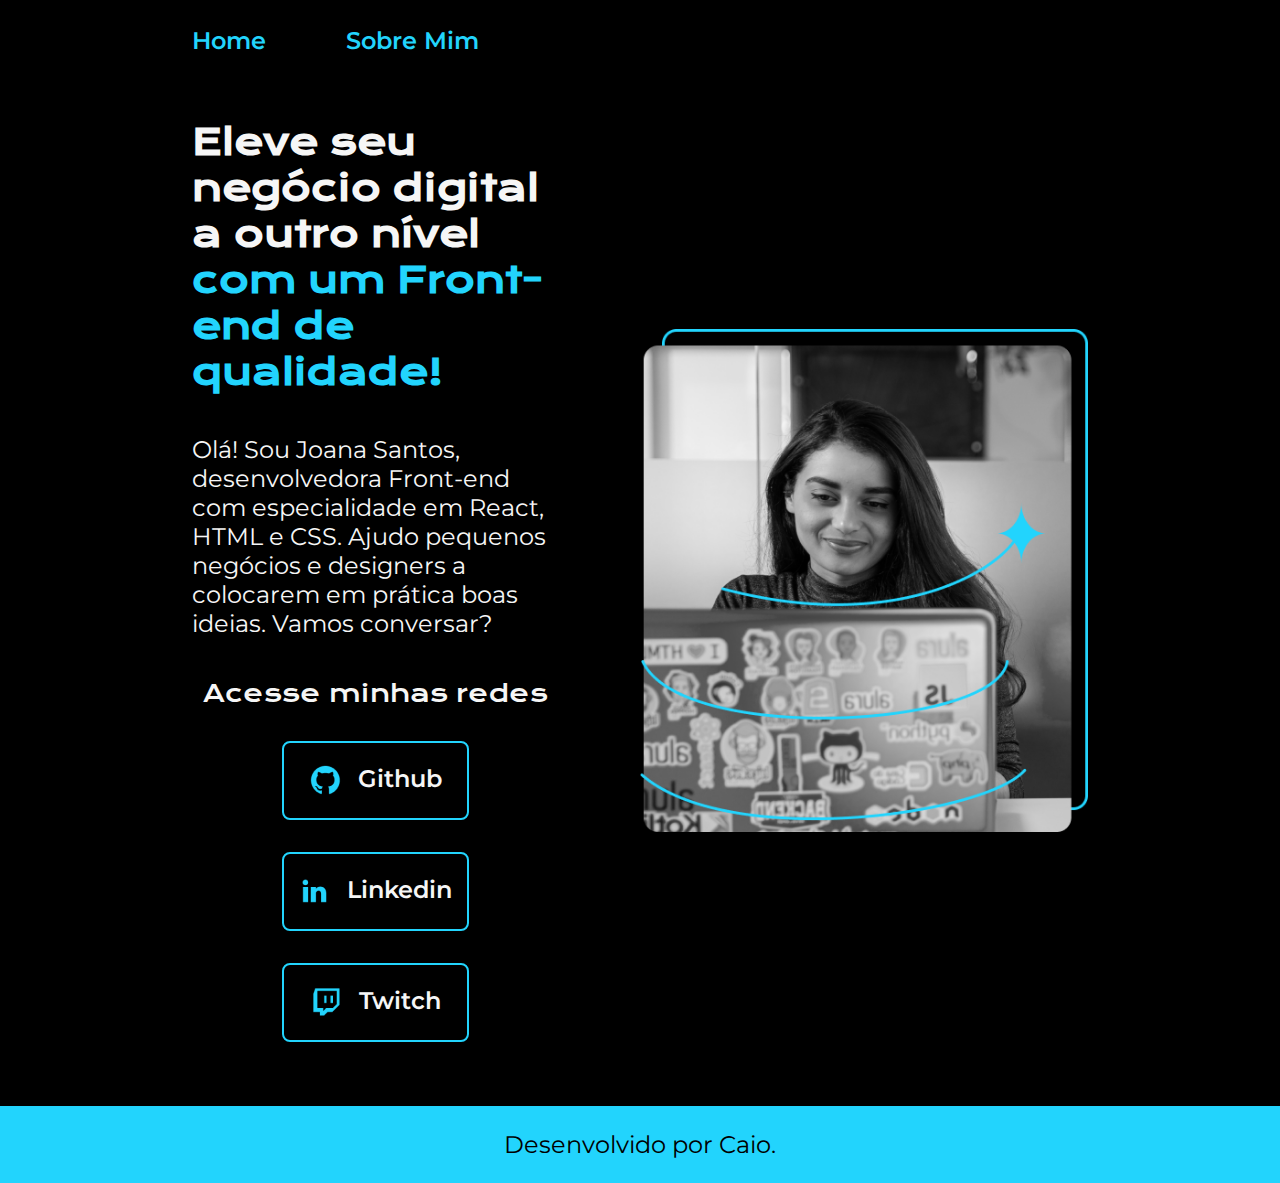
<file: index.html>
<!DOCTYPE html>
<html lang="pt-br">
<head>
    <meta charset="UTF-8">
    <meta http-equiv="X-UA-Compatible" content="IE=edge">
    <meta name="viewport" content="width=device-width, initial-scale=1.0">
        <title>Portifólio</title>
            <link rel="stylesheet" href="styles/style.css">
</head>
<body>
    <header class="cabecalho">
        <nav class="cabecalho__menu">
            <a class="cabecalho__menu__link" href="index.html">Home</a>
            <a class="cabecalho__menu__link" href="about.html">Sobre Mim</a>
        </nav>
    </header>
        <main class="apresentacao">
            <section class="apresentacao__conteudo">
        
            <h1 class="apresentacao__conteudo__titulo">Eleve seu negócio digital a outro nível <strong class="titulo-destaque">com um Front-end de qualidade!</strong> </h1>
            
            <p class="apresentacao__conteudo__texto">Olá! Sou Joana Santos, desenvolvedora Front-end com especialidade em React, HTML e CSS. Ajudo pequenos negócios e designers a colocarem em prática boas ideias. Vamos conversar?</p>
            <div class="apresentacao__links">
                <h2 class="apresentacao__links__subtitulo">Acesse minhas redes</h2>
                <a class="apresentacao__links__navegacao" href="https://www.github.com">
                    <img src="./Assets/github.png" >
                    Github
                </a>
                <a class="apresentacao__links__navegacao" href="https://www.linkedin.com">
                    <img src="./Assets/linkedin.png" >
                    Linkedin
                </a>
                <a class="apresentacao__links__navegacao" href="https://www.twitch.tv">
                    <img src="./Assets/twitch.png" >
                    Twitch
                </a>
            </div>
            </section>
        <img class="apresentacao__imagem" src="Assets/Imagem.png" alt="Foto da Joana Programando">

        </main>
    <footer class="rodape">
        <p>Desenvolvido por Caio.</p>
    </footer>
</body>
</html>
</file>
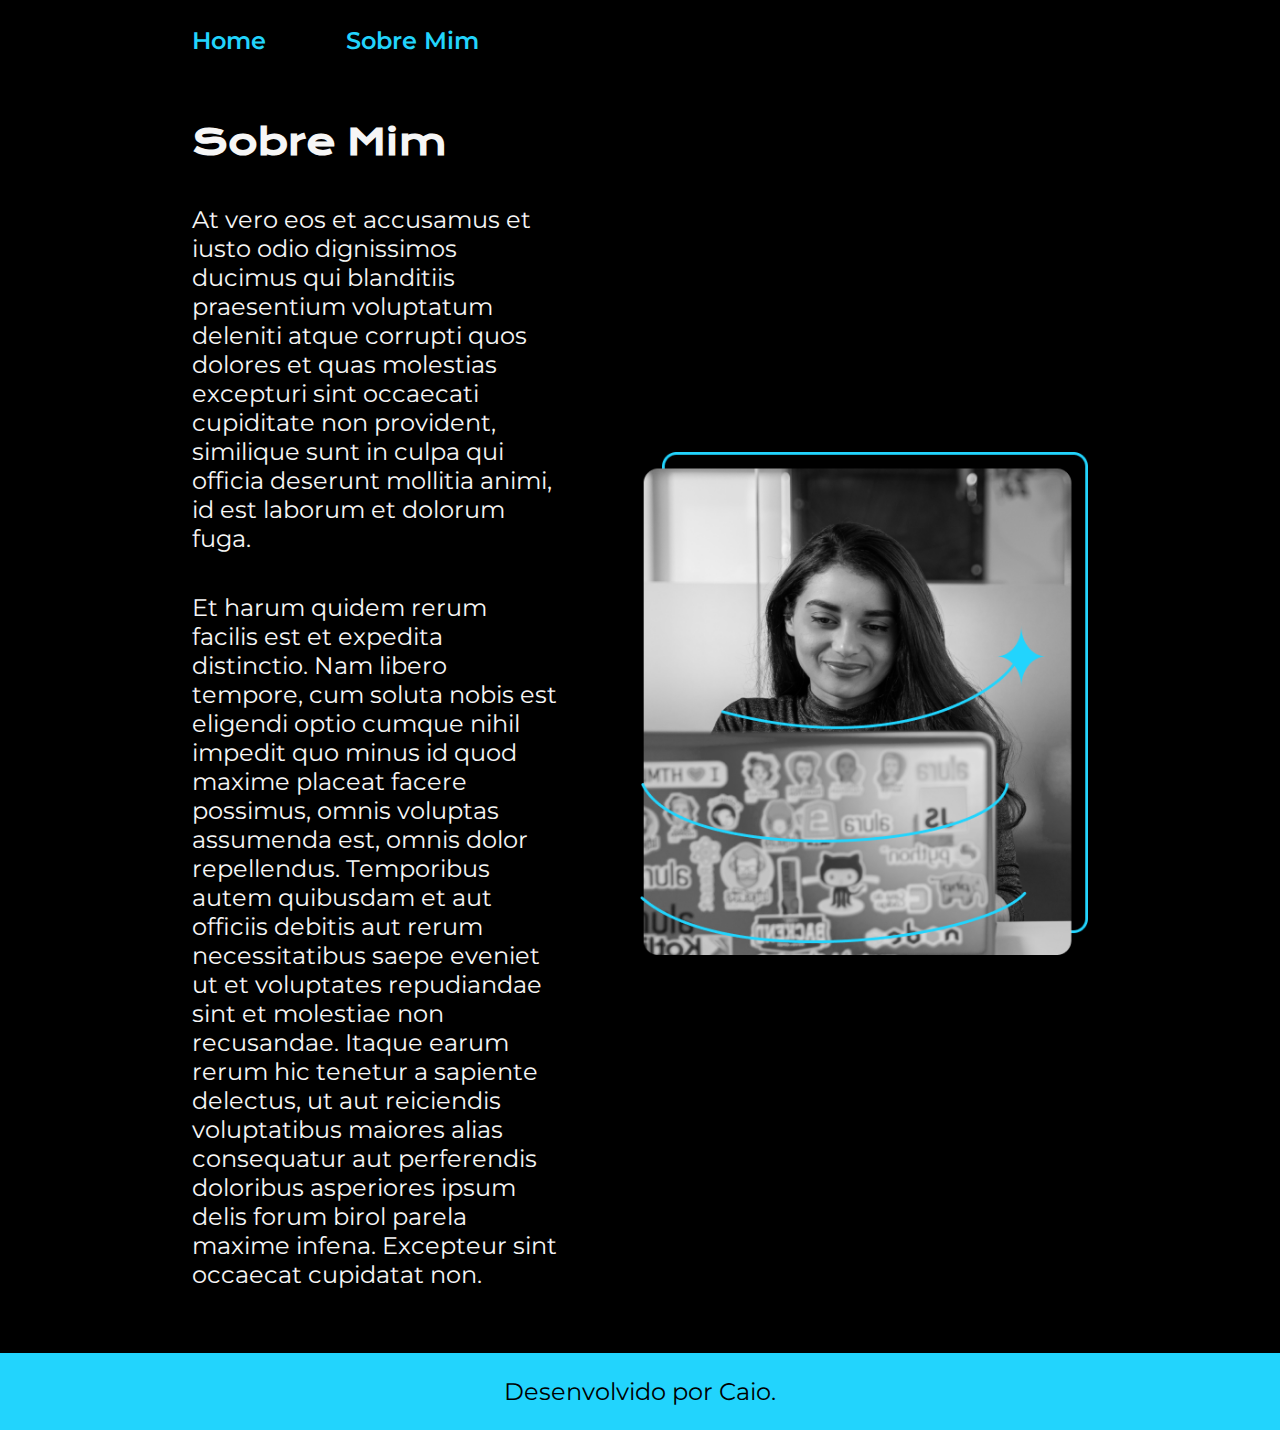
<file: about.html>
<!DOCTYPE html>
<html lang="pt-br">
<head>
    <meta charset="UTF-8">
    <meta http-equiv="X-UA-Compatible" content="IE=edge">
    <meta name="viewport" content="width=device-width, initial-scale=1.0">
    <title>Sobre Mim</title>
    <link rel="stylesheet" href="./styles/style.css">
</head>
<body>
    <header class="cabecalho">
        <nav class="cabecalho__menu">
            <a class="cabecalho__menu__link" href="index.html">Home</a>
            <a class="cabecalho__menu__link" href="about.html">Sobre Mim</a>
        </nav>
    </header>

    <main class="apresentacao">
        <section class="apresentacao__conteudo">
            
            <h1 class="apresentacao__conteudo__titulo">Sobre Mim</h1>
            
            <p class="apresentacao__conteudo__texto">At vero eos et accusamus et iusto odio dignissimos ducimus qui blanditiis praesentium voluptatum deleniti atque corrupti quos dolores et quas molestias excepturi sint occaecati cupiditate non provident, similique sunt in culpa qui officia deserunt mollitia animi, id est laborum et dolorum fuga.</p>
            
            <p class="apresentacao__conteudo__texto">Et harum quidem rerum facilis est et expedita distinctio. Nam libero tempore, cum soluta nobis est eligendi optio cumque nihil impedit quo minus id quod maxime placeat facere possimus, omnis voluptas assumenda est, omnis dolor repellendus. Temporibus autem quibusdam et aut officiis debitis aut rerum necessitatibus saepe eveniet ut et voluptates repudiandae sint et molestiae non recusandae. Itaque earum rerum hic tenetur a sapiente delectus, ut aut reiciendis voluptatibus maiores alias consequatur aut perferendis doloribus asperiores ipsum delis forum birol parela maxime infena. Excepteur sint occaecat cupidatat non.</p>
        </section>
        <img class="apresentacao__imagem" src="Assets/Imagem.png" alt="Foto da Joana Programando">
    </main>

    <footer class="rodape">
        <p>Desenvolvido por Caio.</p>
    </footer>
</body>
</html>
</file>
<file: styles/style.css>
@import url('https://fonts.googleapis.com/css2?family=Krona+One&family=Montserrat:wght@400;600&display=swap');

:root {
    --cor-primaria: #000000;
    --cor-secundaria: #F6F6F6;
    --cor-terciaria: #22D4FD;
    --cor-hover: #272727;

    --fonte-primaria:'Krona One', sans-serif;
    --fonte-secundaria:'Montserrat', sans-serif;
}

*{
    margin: 0;
    padding: 0;
}

body{
    box-sizing: border-box;
    background-color: var(--cor-primaria);
    color: var(--cor-secundaria);
}

.cabecalho {
    padding:2% 0 0 15%;
}

.cabecalho__menu {
    display: flex;
    gap: 80px;
}

.cabecalho__menu__link {
    color: var(--cor-terciaria);
    font-family: var(--fonte-secundaria);
    font-size: 1.5rem;
    font-weight: 600;
    text-decoration: none;
}

.apresentacao{
    padding: 5% 15%;
    display: flex;
    align-items: center;
    justify-content: space-between;
    gap: 82px;
}
.apresentacao__conteudo{
    width: 50%;
    display: flex;
    flex-direction: column;
    gap: 40px;
}

.apresentacao__conteudo__titulo{
    font-size: 2.25rem;
    font-family: var(--fonte-primaria);
}

.titulo-destaque{
    color: var(--cor-terciaria);
}

.apresentacao__conteudo__texto{
    font-size: 1.5rem;
    font-family: var(--fonte-secundaria);
}

.apresentacao__links{
    display: flex;
    flex-direction: column;
    justify-content: space-between;
    align-items: center;
    gap: 32px;
}
.apresentacao__links__subtitulo{
    font-family:var(--fonte-primaria);
    font-weight: 400;
    font-size: 1.5rem;
}
.apresentacao__links__navegacao {
    display: flex;
    justify-content: center;
    gap: 16px;
    border: 2px solid var(--cor-terciaria);
    width: 50%;
    text-align: center;
    border-radius: 8px;
    font-size: 1.5rem;
    font-weight: 600;
    padding: 21.5px 0;
    text-decoration: none;
    color: var(--cor-secundaria);
    font-family: var(--fonte-secundaria);
}
.apresentacao__links__link:hover{
    background-color: var(--cor-hover);
}

.apresentacao__imagem {
    width: 50%;
}

.rodape {
    color: var(--cor-primaria);
    background-color:var(--cor-terciaria) ;
    padding: 24px;
    text-align: center;
    font-family:var(--fonte-secundaria);
    font-size: 1.5rem;
    font-weight: 400;
}

@media (max-width: 1200px) {
    .cabecalho {
        padding: 10%;
    }
   
    .cabecalho__menu {
        justify-content: center;
    }

    .apresentacao {
        flex-direction: column-reverse;
        padding: 5%;
    }

    .apresentacao__conteudo {
        width: auto;
    }

}
</file>
